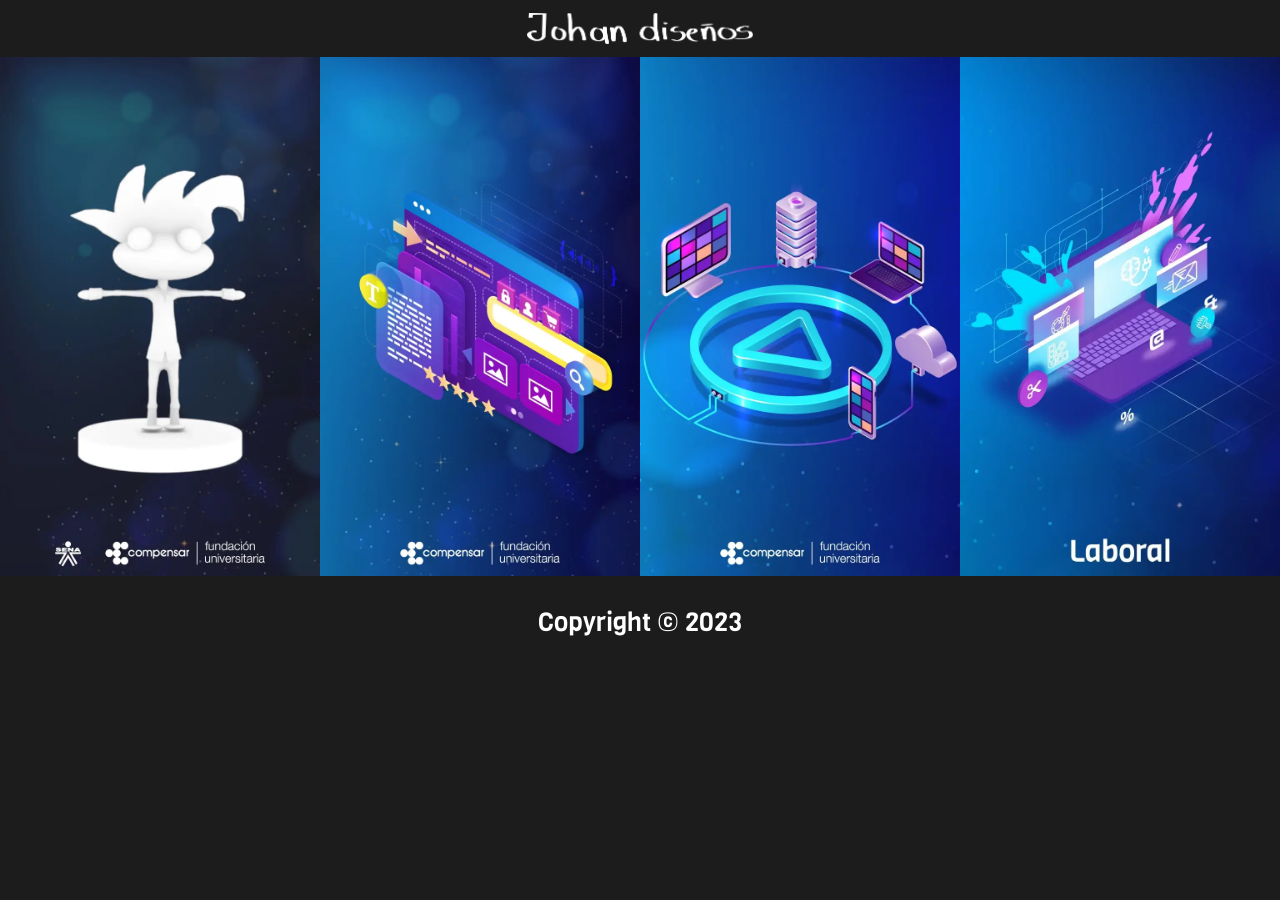
<file: public/index.html>
<!DOCTYPE html>
<html>
<head>
<meta charset="utf-8">
<meta name="description" itemprop="description" ng-metainfo="metaDescription" content="Portafolio personal de Johan Stiven Ramírez profesional en Diseño Visual">
<meta name="keywords" content="Johan Diseños, johan diseños, JOHAN DISEÑOS, portafolio, portafolio Johan, Ramirez">
<meta name="author" content="Johan Stiven Ramírez">
<meta name="viewport" content="width=device-width, initial-scale=1">
<meta http-equiv="X-UA-Compatible" content="ie=edge">
<link rel="shortcut icon" href="img/log.png" type=image/x-icon>
<link type="text/css" rel="stylesheet" href="css/index.css"/>
<title>Johan Diseños</title>
</head>
<body>
    <header><img src="img/logof.webp" alt="Johan Diseños"></header>
  <section>
    <article>
      <a href='tec.html' target='_blank'>
        <img src="img/tec.webp">
        <span class='hover-text'>TÉCNICO</span>
      </a>
    </article>
    <article>
      <a href='tecno.html' target='_blank'>
        <img src="img/tecnim.webp">
        <span class='hover-text'>TECNÓLOGO</span>
      </a>
    </article>
    <article>
      <a href='pro.html' target='_blank'>
        <img src="img/poroimg.webp">
        <span class='hover-text'>PROFESIONAL</span>
      </a>
    </article>
    <article>
      <a href='laboral.html' target='_blank'>
        <img src="img/labim.webp">
        <span class='hover-text'>LABORAL</span>
      </a>
    </article>
  </section>
    <footer><p>Copyright © 2023</p></footer>
</body>
</html>
</file>
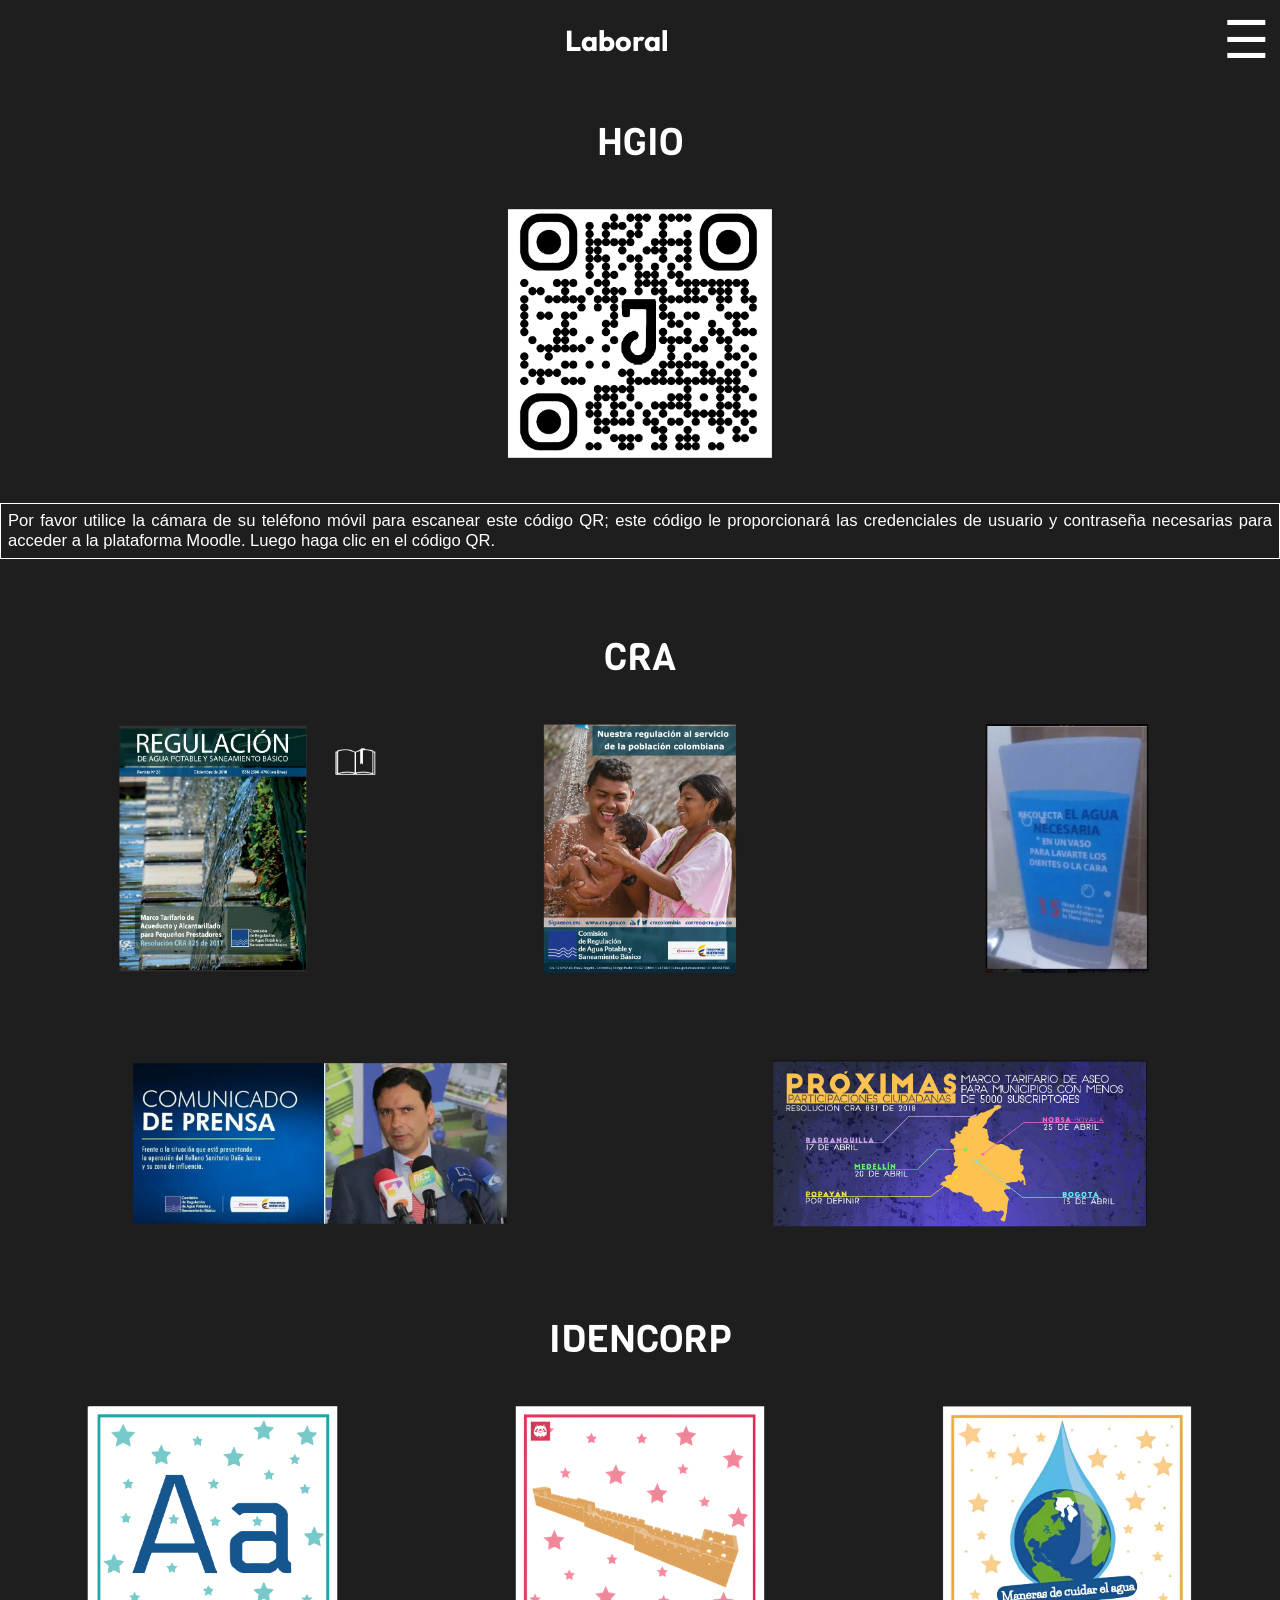
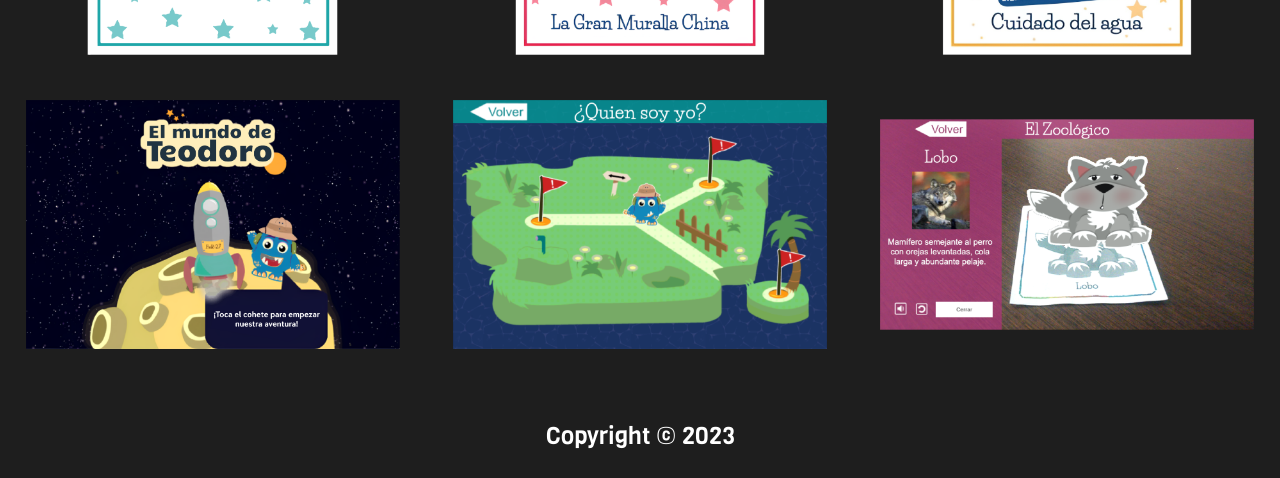
<file: public/laboral.html>
<!DOCTYPE html>
<html>
<head> 
<link type="text/css" rel="stylesheet" href="css/style.css"/>
<meta name="description" itemprop="description" ng-metainfo="metaDescription" content="Portafolio personal de Johan Stiven Ramírez profesional en Diseño Visual">
<meta name="keywords" content="Johan Diseños, johan diseños, JOHAN DISEÑOS, portafolio, portafolio Johan, Ramirez">
<meta name="author" content="Johan Stiven Ramírez">
<meta name="viewport" content="width=device-width, initial-scale=1">
<meta http-equiv="X-UA-Compatible" content="ie=edge">
<link rel="shortcut icon" href=img/log.png type=image/x-icon>
<title>Johan Diseños</title>
</head>
<body>
    <header>
        <div>Laboral</div>
        <nav>
            <button onclick="toggleMenu()">☰</button>
        </nav>
    </header>
    <aside id="menu">
        <a href="tec.html" class="mo">TÉCNICO</a>
        <a href="tecno.html" class="mo">TECNÓLOGO</a>
        <a href="pro.html" class="mo">PROFESIONAL</a>
        <a href="laboral.html" class="mo">LABORAL</a>
    </aside>
    <p>HGIO</p>
    <figcaption>
        <a href="https://johanmoodle.xeted.com/login/index.php" target="_blank"><img src="img/hgio.webp"></a>
    </figcaption>
    <article><p id="par">Por favor utilice la cámara de su teléfono móvil para escanear este código QR; este código le proporcionará las credenciales de usuario y contraseña necesarias para acceder a la plataforma Moodle. Luego haga clic en el código QR.</p></article>
    <p id="c">CRA</p>
    <figcaption>
        <a href="https://issuu.com/cracolombia/docs/revista-final-web" target="_blank"><img src="img/z1.webp"></a>
        <a href="#img2"><img src="img/z2.webp"></a>
        <a href="#img3"><img src="img/z3.webp"></a>
    </figcaption>
    <div id="img2" class="imagen-completa">
        <a href="#c"><img src="img/z2.webp"></a>
    </div>
    <div id="img3" class="imagen-completa">
        <a href="#c"><img src="img/z3.webp"></a>
    </div>
    <figcaption>
        <a href="#img4"><img src="img/z4.webp"></a>
        <a href="#img5"><img src="img/z5.webp"></a>
    </figcaption>
    <div id="img4" class="imagen-completa">
        <a href="#c"><img src="img/z4.webp" alt="Imagen 2"></a>
    </div>
    <div id="img5" class="imagen-completa">
        <a href="#c"><img src="img/z5.webp" alt="Imagen 3"></a>
    </div>
    <p id="i">IDENCORP</p>
    <figcaption>
        <a href="#img7"><img src="img/iden1.webp"></a>
        <a href="#img8"><img src="img/iden2.webp"></a>
        <a href="#img9"><img src="img/iden3.webp"></a>
    </figcaption>
    <div id="img7" class="imagen-completa">
        <a href="#i"><img src="img/iden1.webp"></a>
    </div>
    <div id="img8" class="imagen-completa">
        <a href="#i"><img src="img/iden2.webp"></a>
    </div>
    <div id="img9" class="imagen-completa">
        <a href="#i"><img src="img/iden3.webp"></a>
    </div>
    <figcaption>
        <a href="#img10"><img src="img/iden4.webp"></a>
        <a href="#img11"><img src="img/iden5.webp"></a>
        <a href="#img12"><img src="img/iden6.webp"></a>
    </figcaption>
    <div id="img10" class="imagen-completa">
        <a href="#i"><img src="img/iden4.webp"></a>
    </div>
    <div id="img11" class="imagen-completa">
        <a href="#i"><img src="img/iden5.webp"></a>
    </div>
    <div id="img12" class="imagen-completa">
        <a href="#i"><img src="img/iden6.webp"></a>
    </div> 
    <footer><p id="der">Copyright © 2023</p></footer>
<script type="text/javascript" src="js/script.js"></script>
</body>
</html>
</file>
<file: public/css/index.css>
@import url('https://fonts.googleapis.com/css2?family=Viga&display=swap');
* {
  margin: 0;
  padding: 0; 
  overflow-x: hidden;
  cursor: url("https://cdn.custom-cursor.com/db/8584/32/minimal-panda-cursor.png"), auto;
}
body {
  background: #1c1c1c; 
}
header {
  display: flex;
  justify-content: center;
  align-items: center;
  padding: 1%;
  background-image: url(https://cdn.pixabay.com/photo/2016/10/29/01/41/abstract-1779633_960_720.png);
  background-size: cover;
}
header img {
  max-width: 18%;
  height: auto;
}
section {
  display: grid;
  grid-template-columns: repeat(4, 1fr);
  grid-gap: 0;
}
article {
  position: relative;
}
article img {
  width: 100%; 
  height: auto;
}
article:hover img {
  filter: opacity(60%);
}
.hover-text {
  position: absolute;
  top: 50%;
  left: 50%;
  transform: translate(-50%, -50%);
  color: white;
  font-size: 1.6em;
  text-align: center;
  opacity: 0;
  transition: opacity .5s;
  background: rgba(0, 0, 0, 0.9);
  padding: 10px;
   font-family: 'Viga', sans-serif;
}
article:hover .hover-text {
  opacity: 1;
}
footer {
  display: grid;
  position: absolute;
  height: 9.3vh;
  width: 100vw;
  filter: grayscale(100%); 
  align-items: center;
  background-image: url(https://cdn.pixabay.com/photo/2016/10/29/01/41/abstract-1779633_960_720.png);
  background-size: cover;
}
footer p {
  text-align: center;
  color: white;
  font-size: 1.6em;
  font-family: 'Viga', sans-serif;
}
@media (max-width: 750px) {
  section {
    grid-template-columns: 1fr;
  }
    header img {
  max-width: 85%;
}
}
</file>
<file: public/css/style.css>
@import url('https://fonts.googleapis.com/css2?family=Viga&display=swap');
@import url('https://fonts.googleapis.com/css2?family=Outfit:wght@700&display=swap');
*{
 margin: 0;
 padding: 0; 
 overflow-x: hidden;
}
body {background: #1e1e1e;}
     header {
    display: flex;
    justify-content: center;
    align-items: center;
  background-size: cover;
    padding: 10px;
            color: white;
            font-weight: 700;
            font-size: 1.8em;
}
header div {
    font-family: 'Outfit', sans-serif;
    flex-grow: 1;
    text-align: center;
}        aside {
            display: none;
            background-color: #0e0e0e;
            font-family: 'Viga', sans-serif;
            font-size: 1.6em;
            color: white;
            position: absolute;
            width: 100%;
            height: 100%;
        }
        aside a {
            color: white;
            text-decoration: none;
            display:list-item;
            height: 10%;
            padding-top: 5%;
            padding-left: 1.5%;
            font-weight: bolder;
        }
body, aside a, button {
cursor: url("https://cdn.custom-cursor.com/db/8584/32/minimal-panda-cursor.png"), auto;
}

.mo:hover {
  background: #1b4f72;
}
      button {
    background: none;
    border: none;
    color: white;
    font-size: 1.8em;
}

button:hover{
    color: #d0d3d4;
}
p{
    margin-top: 4vh;
    margin-bottom: 4vh;
    font-size: 2.4em;
    font-family: 'Viga', sans-serif;
text-align: center;
    color: white;
}
#der{
    font-size: 1.5em;
}
article{
    display: flex;
    justify-content: center;
}
#par{
    font-size: 1.04em;
    font-family:sans-serif;
    border: 1px solid white;
    padding: 7px;
    display: inline-block;
    text-align: justify;
}
footer, header{
  background-image: url(https://cdn.pixabay.com/photo/2016/10/29/01/41/abstract-1779633_960_720.png);
  background-size: cover;
}
footer{
   display: grid;
   position: absolute;
   height: 9.3vh;
   width: 100vw;
  filter: grayscale(100%); 
  align-items: center;
 margin-top: 4vh;
}
figcaption {
            margin-top: 3.5vh;
            display: flex;
            flex-wrap: wrap;
            justify-content: space-around;
        }
        figcaption a {
            cursor: url("https://cdn.custom-cursor.com/db/10472/32/minimal-carnival-mask-cursor.png"), auto; 
            flex-basis: calc(30% - 10px);
            margin: 5px;
        }
        figcaption img {
            max-width: 100%;
            height: auto;
        }
figcaption img:hover{
    filter: grayscale(100%);            
}
        .imagen-completa {
            display: none;
            position: fixed;
            top: 0;
            left: 0;
            width: 100%;
            height: 100%;
            background-color: rgba(0,0,0,0.8);
          z-index:999;
        }
        .imagen-completa:target {
            display: block;
        }
        .imagen-completa img {
            position: fixed;
            top: 0;
            left: 12%;
            right: 0;
            bottom: 0;
            max-width: 75%;
            max-height: 100%;
            cursor: zoom-out;
        }
        @media (max-width: 700px) {
            figcaption a {
                flex-basis: 100%;
            }
            .imagen-completa img{
                left: 0;
                max-width: 100%;
            }
        }
</file>
